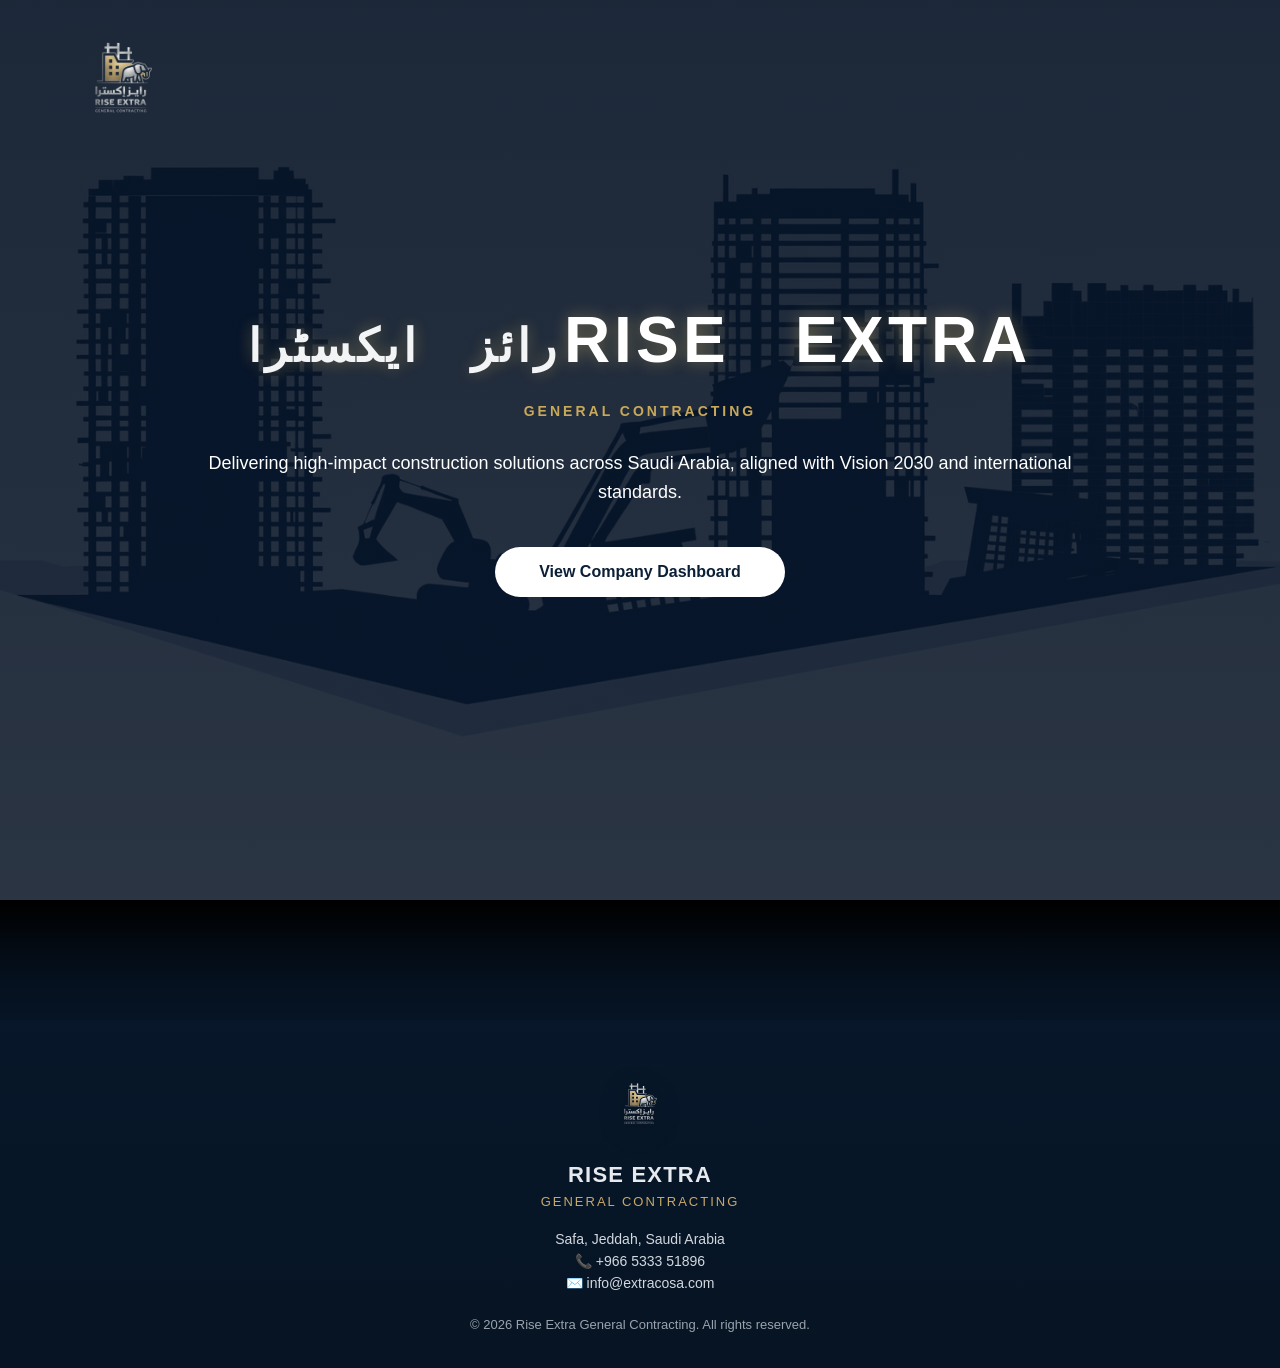
<file: index.html>
<!DOCTYPE html>
<html lang="en">
<head>
  <meta charset="UTF-8" />
  <title>Rise Extra General Contracting</title>
  <meta name="viewport" content="width=device-width, initial-scale=1.0" />
  <link rel="stylesheet" href="style.css" />
</head>

<body>

<section class="hero">

  <!-- LOGO -->
  <div class="logo-box">
    <img src="assets/images/logo.png" alt="Rise Extra Logo">
  </div>

  <!-- BRAND -->
  <div class="brand-container">

    <!-- ARABIC FIRST -->
    <h1 class="brand brand-ar">
      <span>رائز</span>
      <span>&nbsp;</span>
      <span>ایکسٹرا</span>
    </h1>

    <!-- ENGLISH SECOND -->
    <h1 class="brand brand-en">
      <span>R</span><span>I</span><span>S</span><span>E</span>
      <span>&nbsp;</span>
      <span>E</span><span>X</span><span>T</span><span>R</span><span>A</span>
    </h1>

    <h2 class="subtitle">GENERAL CONTRACTING</h2>

    <p class="tagline">
      Delivering high-impact construction solutions across Saudi Arabia,
      aligned with Vision 2030 and international standards.
    </p>

    <a href="dashboard.html" class="cta-btn">
      View Company Dashboard
    </a>

  </div>

  

</section>
  <div class="hero-transition"></div>

<footer class="site-footer">
  <div class="footer-container">

    <!-- Logo Section -->
    <div class="footer-logo">
      <img src="assets/images/logo.png" alt="Rise Extra General Contracting Logo">
    </div>

    <!-- Brand Text -->
    <div class="footer-brand">
      <h3>RISE EXTRA</h3>
      <p>General Contracting</p>
    </div>

    <!-- Contact Info -->
    <div class="footer-info">
      <p>Safa, Jeddah, Saudi Arabia</p>
      <p>📞 +966 5333 51896</p>
      <p>✉️ info@extracosa.com</p>
    </div>

    <div class="footer-copy">
      © <span id="year"></span> Rise Extra General Contracting. All rights reserved.
    </div>

  </div>
</footer>

<script>
  document.getElementById("year").textContent = new Date().getFullYear();
</script>


</body>
</html>
</file>
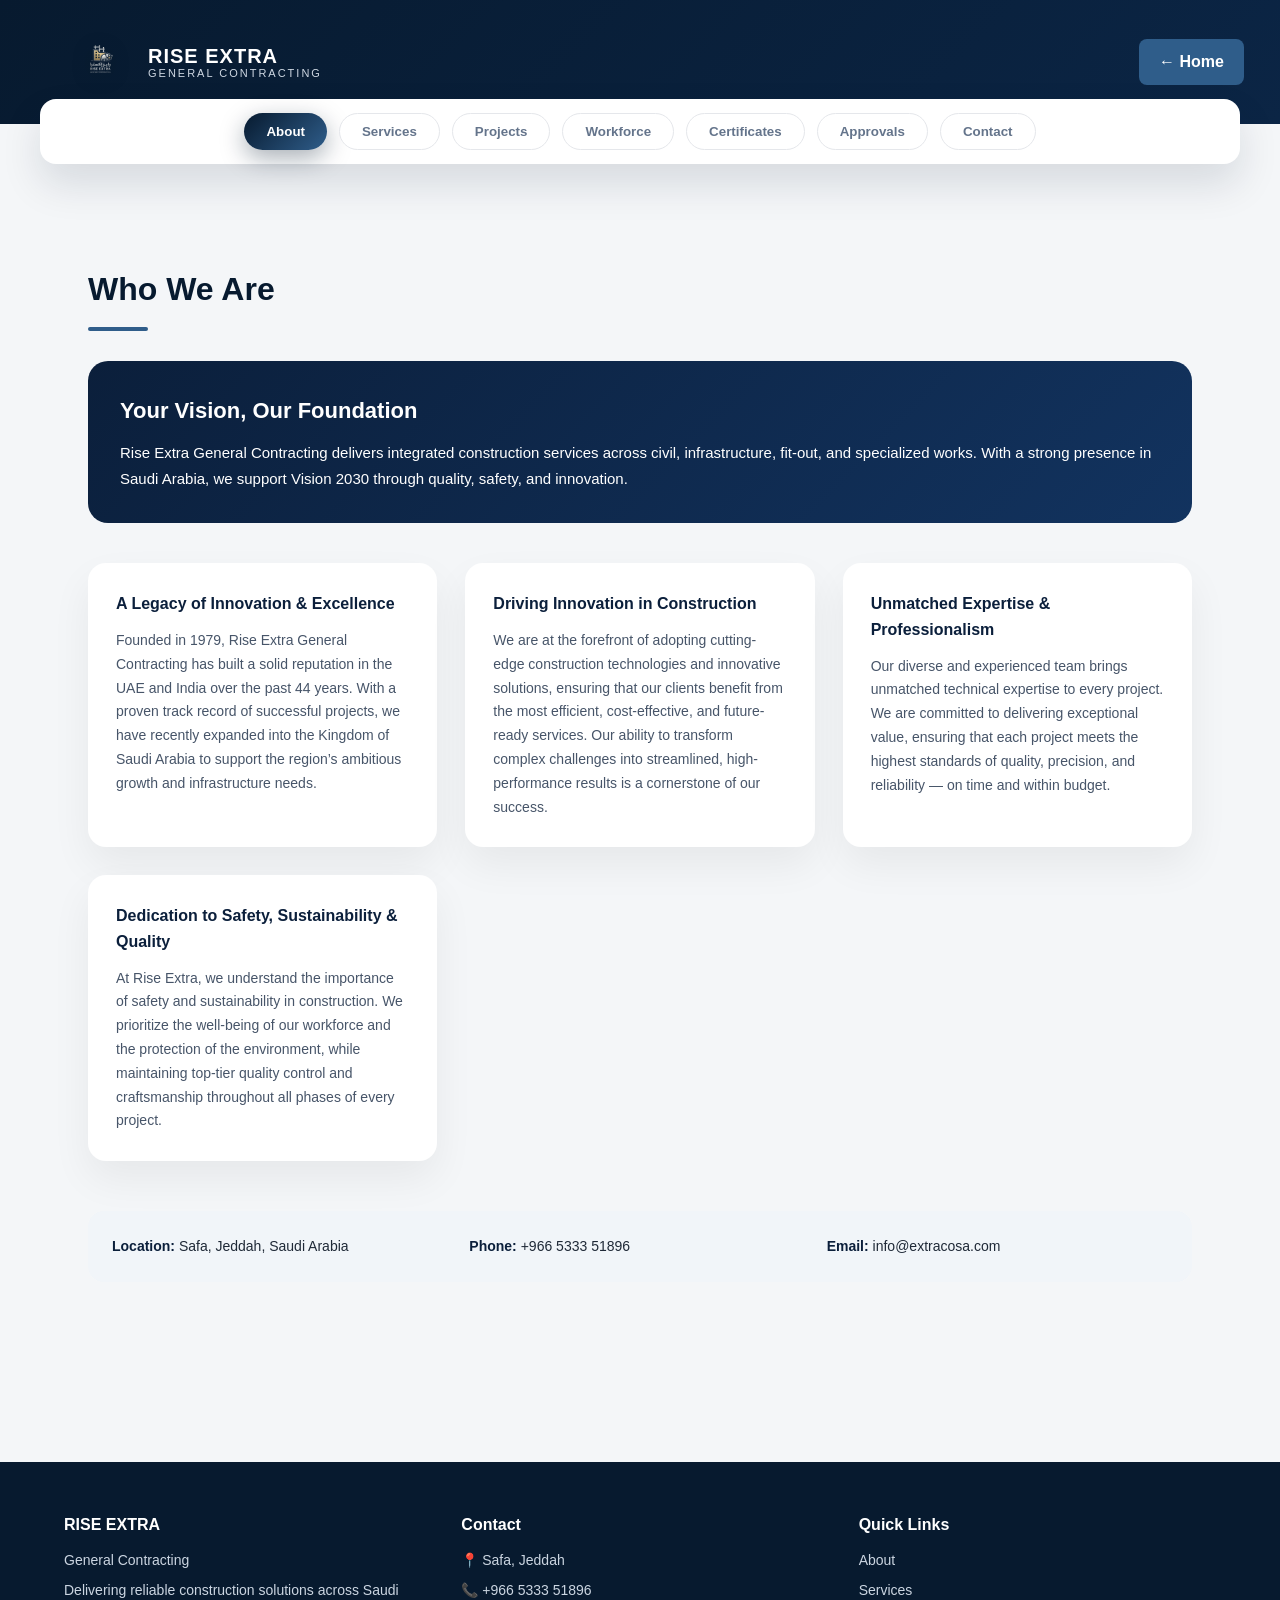
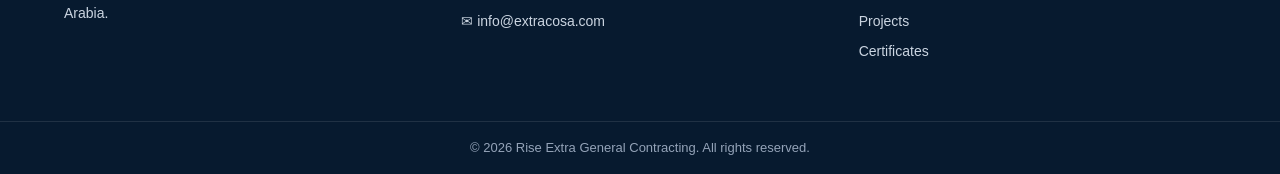
<file: dashboard.html>
<!DOCTYPE html>
<html lang="en">
<head>
  <meta charset="UTF-8" />
  <meta name="viewport" content="width=device-width, initial-scale=1.0" />
  <title>Rise Extra | Dashboard</title>
  <link rel="stylesheet" href="css/style.css" />
</head>
<body>

<!-- HEADER -->
<header class="header">
  <div class="dashboard-header">
  <div class="dashboard-brand">
    <img src="assets/images/logo.png" alt="Rise Extra Logo" class="dashboard-logo" />
    <div class="brand-text">
      <span class="brand-name">RISE EXTRA</span>
      <span class="brand-sub">GENERAL CONTRACTING</span>
    </div>
  </div>

  <!-- existing tabs stay unchanged -->
</div>

  <a href="index.html" class="home-btn">← Home</a>
</header>


  
<!-- TABS -->
<div class="tabs-container">
  <div class="tabs">
<button class="tab active" onclick="openTab('about', this)">About</button>
<button class="tab" onclick="openTab('services', this)">Services</button>
<button class="tab" onclick="openTab('projects', this)">Projects</button>
<button class="tab" onclick="openTab('workforce', this)">Workforce</button>
<button class="tab" onclick="openTab('certificates', this)">Certificates</button>
<button class="tab" onclick="openTab('approvals', this)">Approvals</button>
<button class="tab" onclick="openTab('contact', this)">Contact</button>

  </div>
</div>

<!-- ABOUT -->
<section id="about" class="content">
  <div class="about-wrapper">

    <h2 class="section-title">Who We Are</h2>
    <div class="section-line"></div>

    <!-- Intro Block -->
    <div class="about-intro">
      <h3>Your Vision, Our Foundation</h3>
      <p>
        Rise Extra General Contracting delivers integrated construction services
        across civil, infrastructure, fit-out, and specialized works.
        With a strong presence in Saudi Arabia, we support Vision 2030
        through quality, safety, and innovation.
      </p>
    </div>

    <!-- About Grid -->
    <div class="about-grid">

      <div class="about-card">
        <h4>A Legacy of Innovation & Excellence</h4>
        <p>
          Founded in 1979, Rise Extra General Contracting has built a solid reputation
          in the UAE and India over the past 44 years. With a proven track record of
          successful projects, we have recently expanded into the Kingdom of Saudi Arabia
          to support the region’s ambitious growth and infrastructure needs.
        </p>
      </div>

      <div class="about-card">
        <h4>Driving Innovation in Construction</h4>
        <p>
          We are at the forefront of adopting cutting-edge construction technologies
          and innovative solutions, ensuring that our clients benefit from the most
          efficient, cost-effective, and future-ready services. Our ability to transform
          complex challenges into streamlined, high-performance results is a cornerstone
          of our success.
        </p>
      </div>

      <div class="about-card">
        <h4>Unmatched Expertise & Professionalism</h4>
        <p>
          Our diverse and experienced team brings unmatched technical expertise to every
          project. We are committed to delivering exceptional value, ensuring that each
          project meets the highest standards of quality, precision, and reliability —
          on time and within budget.
        </p>
      </div>

      <div class="about-card">
        <h4>Dedication to Safety, Sustainability & Quality</h4>
        <p>
          At Rise Extra, we understand the importance of safety and sustainability in
          construction. We prioritize the well-being of our workforce and the protection
          of the environment, while maintaining top-tier quality control and craftsmanship
          throughout all phases of every project.
        </p>
      </div>

    </div>

    <!-- Contact Strip -->
    <div class="about-contact">
      <p><strong>Location:</strong> Safa, Jeddah, Saudi Arabia</p>
      <p><strong>Phone:</strong> +966 5333 51896</p>
      <p><strong>Email:</strong> info@extracosa.com</p>
    </div>

  </div>
</section>


<!-- SERVICES -->
<section id="services" class="content">
  <h2 class="section-title">Our Services</h2>
  <div class="section-line"></div>
  <div class="grid">
    <div class="card">Fit-Out Interior & Exterior</div>
    <div class="card">Civil & Steel Structures</div>
    <div class="card">Facade Works</div>
    <div class="card">Infrastructure</div>
    <div class="card">Maintenance</div>
    <div class="card">Prefab Works</div>
  </div>
</section>

<!-- PROJECTS -->
<section id="projects" class="content">
  <h2 class="section-title">Our Projects</h2>
  <div class="section-line"></div>

  <div class="project">
    <span>Residential</span>
    <h3>Amir Fawaz Project</h3>
    <p>PMC: Almanbar Consulting</p>
    <p>Scope: Civil, Fit-out, MEP</p>
    <p>Value: 27.93 Million SAR</p>
  </div>

  <div class="project">
    <span>GRC Works</span>
    <h3>Red Sea – Single Villas Type B</h3>
    <p>Client: Red Sea</p>
    <p>Scope: GRC Panels & Steel Brackets</p>
    <p>Value: 18.05 Million SAR</p>
  </div>
</section>

<!-- WORKFORCE -->
<section id="workforce" class="content">
  <h2 class="section-title">Our Workforce</h2>
  <div class="section-line"></div>
  <p>Highly skilled engineers, supervisors, and site professionals.</p>
</section>

<!-- CERTIFICATES -->
<section id="certificates" class="content">
  <h2 class="section-title">Our Certificates</h2>
  <div class="section-line"></div>

  <div class="cert-grid">
    <div class="cert-box">
      <img src="assets/images/cert1.jpeg" alt="ISO 9001">
      <p>ISO 9001:2015</p>
    </div>

    <div class="cert-box">
      <img src="assets/images/cert3.jpeg" alt="ISO 14001">
      <p>ISO 14001:2015</p>
    </div>

    <div class="cert-box">
      <img src="assets/images/cert2.jpeg" alt="ISO 45001">
      <p>ISO 45001:2018</p>
    </div>
  </div>
</section>


<!-- APPROVALS -->
<section id="approvals" class="content">
  <h2 class="section-title">Our Approvals</h2>
  <div class="section-line"></div>
  <p>Approved by major government & private entities.</p>
</section>

<!-- CONTACT -->
<section id="contact" class="content">
  <h2 class="section-title">Contact Us</h2>
  <div class="section-line"></div>
  <p>📍 Safa, Jeddah</p>
  <p>📞 +966 5333 51896</p>
  <p>✉ info@extracosa.com</p>
</section>
  <!-- ================= FOOTER ================= -->
<footer class="footer">
  <div class="footer-inner">
    <div class="footer-col">
      <h4>RISE EXTRA</h4>
      <p>General Contracting</p>
      <p>Delivering reliable construction solutions across Saudi Arabia.</p>
    </div>

    <div class="footer-col">
      <h4>Contact</h4>
      <p>📍 Safa, Jeddah</p>
      <p>📞 +966 5333 51896</p>
      <p>✉ info@extracosa.com</p>
    </div>

    <div class="footer-col">
      <h4>Quick Links</h4>
      <p>About</p>
      <p>Services</p>
      <p>Projects</p>
      <p>Certificates</p>
    </div>
  </div>

  <div class="footer-bottom">
    © 2026 Rise Extra General Contracting. All rights reserved.
  </div>
</footer>


 <script type="text/javascript">
  function openTab(tabId, el) {
    // Hide all sections
    document.querySelectorAll(".content").forEach(c => {
      c.classList.remove("active");
    });

    // Remove active state from tabs
    document.querySelectorAll(".tab").forEach(t => {
      t.classList.remove("active");
    });

    // Show selected section
    document.getElementById(tabId).classList.add("active");

    // Activate clicked tab (safe)
    if (el) el.classList.add("active");
  }

  // ✅ LOAD ABOUT BY DEFAULT (FIX)
  document.addEventListener("DOMContentLoaded", () => {
    const aboutTab = document.querySelector(".tab.active");
    openTab("about", aboutTab);
  });
</script>
</body>
</html>
</file>
<file: style.css>
/* RESET */
* {
  margin: 0;
  padding: 0;
  box-sizing: border-box;
}

/* ROOT COLORS */
:root {
  --navy: #0b1f36;
  --navy-dark: #071426;
  --sand: #e7d3b0;
  --gold-soft: #c8a85a;
  --white: #ffffff;
}

/* BODY */
body {
  font-family: "Inter", "Segoe UI", sans-serif;
  background: #000;
}

/* HERO */
.hero {
  min-height: 100vh;
  background:
    linear-gradient(to bottom, rgba(7,20,38,0.9), rgba(7,20,38,0.85)),
    url("assets/images/bg-construction.png") center/cover no-repeat;
  color: var(--white);
  display: flex;
  flex-direction: column;
  align-items: center;
  justify-content: center;
  text-align: center;
  position: relative;
  padding: 40px 20px;
}

/* LOGO */
.logo-box {
  position: absolute;
  top: 30px;
  left: 40px;
}

.logo-box img {
  height: 110px;
}

/* BRAND CONTAINER */
.brand-container {
  max-width: 900px;
}

/* BRAND TEXT */
.brand {
  display: inline-block;
  font-weight: 800;
  letter-spacing: 4px;
  margin-bottom: 10px;
}

/* LETTERS */
.brand span {
  display: inline-block;
  opacity: 0;
  transform: translateY(50px) scale(0.9);
  animation: letterEnter 0.9s ease-out forwards;
}

/* ENGLISH DELAY */
.brand-en span:nth-child(n) {
  animation-delay: calc(0.05s * var(--i));
}

/* ARABIC DELAY */
.brand-ar span:nth-child(n) {
  animation-delay: calc(0.05s * var(--i) + 0.2s);
}

/* MANUAL DELAYS */
.brand span:nth-child(1) { --i: 1 }
.brand span:nth-child(2) { --i: 2 }
.brand span:nth-child(3) { --i: 3 }
.brand span:nth-child(4) { --i: 4 }
.brand span:nth-child(5) { --i: 5 }
.brand span:nth-child(6) { --i: 6 }
.brand span:nth-child(7) { --i: 7 }
.brand span:nth-child(8) { --i: 8 }
.brand span:nth-child(9) { --i: 9 }
.brand span:nth-child(10){ --i:10 }

/* FONT SIZES */
.brand-en {
  font-size: 64px;
}

.brand-ar {
  font-size: 46px;
  direction: rtl;
  margin-top: 6px;
  opacity: 0.95;
}

/* SUBTITLE */
.subtitle {
  margin-top: 16px;
  font-size: 14px;
  letter-spacing: 3px;
  color: var(--gold-soft);
}

/* TAGLINE */
.tagline {
  margin-top: 30px;
  font-size: 18px;
  line-height: 1.6;
  opacity: 0;
  animation: fadeUp 1s ease forwards;
  animation-delay: 1.1s;
}

/* CTA */
.cta-btn {
  display: inline-block;
  margin-top: 40px;
  padding: 16px 44px;
  background: var(--white);
  color: var(--navy);
  border-radius: 40px;
  font-weight: 600;
  text-decoration: none;
  opacity: 0;
  animation: fadeUp 1s ease forwards, pulseGlow 1.8s ease-in-out infinite;
  animation-delay: 1.4s;
}

/* FOOTER */
.hero-footer {
  position: absolute;
  bottom: 20px;
  font-size: 13px;
  opacity: 0.7;
}

/* LETTER ANIMATION */
@keyframes letterEnter {
  0% {
    opacity: 0;
    transform: translateY(50px) scale(0.9);
  }
  70% {
    opacity: 1;
    transform: translateY(-6px) scale(1.04);
  }
  100% {
    opacity: 1;
    transform: translateY(0) scale(1);
    text-shadow: 0 0 16px rgba(200,168,90,0.45);
  }
}

/* FADE UP */
@keyframes fadeUp {
  from {
    opacity: 0;
    transform: translateY(25px);
  }
  to {
    opacity: 1;
    transform: translateY(0);
  }
}

/* PULSE GLOW */
@keyframes pulseGlow {
  0%, 100% {
    box-shadow: 0 0 0 rgba(200,168,90,0);
  }
  50% {
    box-shadow: 0 0 25px rgba(200,168,90,0.35);
  }
}

/* MOBILE */
@media (max-width: 768px) {
  .brand-en { font-size: 42px; }
  .brand-ar { font-size: 32px; }
  .tagline { font-size: 15px; }
  .logo-box { left: 20px; top: 20px; }
}
/* ===========================
/* ===========================
   FOOTER – PREMIUM LOGO LAYOUT
=========================== */

.site-footer {
  background: linear-gradient(
    180deg,
    rgba(8, 25, 44, 0.95),
    rgba(6, 20, 36, 0.98)
  );
  color: #e6e9ee;
  padding: 56px 20px 36px;
  margin-top: 90px;
  border-top: 1px solid rgba(255, 255, 255, 0.08);
}

.footer-container {
  max-width: 1200px;
  margin: 0 auto;
  text-align: center;
}

/* LOGO */
.footer-logo {
  margin-bottom: 18px;
}

.footer-logo img {
  height: 64px;              /* Professional size */
  max-width: 240px;
  object-fit: contain;
  filter: drop-shadow(0 6px 14px rgba(0, 0, 0, 0.35));
}

/* BRAND TEXT */
.footer-brand h3 {
  margin: 0;
  font-size: 22px;
  letter-spacing: 1.2px;
  font-weight: 700;
}

.footer-brand p {
  margin: 6px 0 22px;
  font-size: 13px;
  letter-spacing: 2px;
  text-transform: uppercase;
  color: #c9a86a;
}

/* INFO */
.footer-info p {
  margin: 6px 0;
  font-size: 14px;
  color: #d3d8df;
}

/* COPYRIGHT */
.footer-copy {
  margin-top: 26px;
  font-size: 13px;
  color: #9aa3ad;
}

/* MOBILE */
@media (max-width: 768px) {
  .site-footer {
    padding: 44px 16px 32px;
  }

  .footer-logo img {
    height: 52px;
  }

  .footer-brand h3 {
    font-size: 20px;
  }
}
/* ===============================
   HERO → FOOTER SMOOTH TRANSITION
================================ */

.hero-transition {
  position: relative;
  height: 120px;
  background: linear-gradient(
    to bottom,
    rgba(6, 20, 36, 0) 0%,
    rgba(6, 20, 36, 0.6) 45%,
    rgba(6, 20, 36, 0.85) 70%,
    rgba(6, 20, 36, 1) 100%
  );
}

/* REMOVE HARSH BLACK BANDS */
.black-layer,
.dark-strip,
.section-divider {
  background: transparent !important;
}

/* Ensure footer blends, not cuts */
.site-footer {
  margin-top: 0;
  border-top: none;
}
</file>
<file: css/style.css>
/* ================= BASE RESET ================= */
* {
  margin: 0;
  padding: 0;
  box-sizing: border-box;
}

body {
  font-family: "Inter", "Segoe UI", sans-serif;
  background: #f4f6f8;
  color: #1f2937;
  line-height: 1.6;
}

a {
  text-decoration: none;
  color: inherit;
}

/* ================= COLOR PALETTE ================= */
:root {
  --navy: #071a2f;
  --navy-2: #0b2545;
  --steel: #2f5d8a;
  --steel-soft: #3f6f9f;
  --white: #ffffff;
  --muted: #64748b;
  --shadow: rgba(7, 26, 47, 0.12);
}

/* ================= HEADER ================= */
.header {
  background: linear-gradient(135deg, var(--navy), var(--navy-2));
  padding: 22px 36px;
  display: flex;
  align-items: center;
  justify-content: space-between;
  flex-wrap: wrap;
}

.brand h1 {
  color: white;
  font-size: 26px;
  font-weight: 800;
  letter-spacing: 1px;
}

.brand span {
  color: #9fb7cc;
  font-size: 11px;
  letter-spacing: 3px;
}

.home-btn {
  background: var(--steel);
  color: white;
  padding: 10px 20px;
  border-radius: 8px;
  font-weight: 600;
}

.home-btn:hover {
  background: var(--steel-soft);
}

/* ================= TABS ================= */
.tabs-container {
  background: white;
  margin: -25px auto 40px;
  max-width: 1200px;
  padding: 14px;
  border-radius: 16px;
  box-shadow: 0 20px 40px var(--shadow);
}

.tabs {
  display: flex;
  gap: 12px;
  flex-wrap: wrap;
  justify-content: center;
}

.tab {
  padding: 10px 22px;
  border-radius: 999px;
  border: 1px solid #e5e7eb;
  background: white;
  cursor: pointer;
  font-weight: 600;
  color: var(--muted);
}

.tab:hover {
  border-color: var(--steel);
  color: var(--navy);
}

.tab.active {
  background: linear-gradient(135deg, var(--navy), var(--steel));
  color: white;
  border: none;
  box-shadow: 0 8px 25px rgba(7, 26, 47, 0.35);
}

/* ================= CONTENT ================= */
.content {
  display: none;
  max-width: 1200px;
  margin: auto;
  padding: 20px 24px 60px;
}

.content.active {
  display: block;
}

.section-title {
  font-size: 32px;
  font-weight: 800;
  color: var(--navy);
}

.section-line {
  width: 60px;
  height: 4px;
  background: var(--steel);
  margin: 12px 0 30px;
  border-radius: 4px;
}

/* ================= HERO CARD ================= */
.hero {
  background: linear-gradient(135deg, var(--navy), var(--steel));
  border-radius: 22px;
  padding: 32px;
  color: white;
  display: grid;
  grid-template-columns: 2fr 1fr;
  gap: 30px;
  margin-bottom: 40px;
}

.hero h3 {
  font-size: 22px;
  margin-bottom: 12px;
}

.hero p {
  color: #dbeafe;
}

.hero ul {
  list-style: none;
}

.hero li {
  margin-bottom: 10px;
  font-weight: 600;
}

/* ================= CARDS ================= */
.grid {
  display: grid;
  grid-template-columns: repeat(auto-fit, minmax(240px, 1fr));
  gap: 24px;
}

.card {
  background: white;
  padding: 24px;
  border-radius: 18px;
  box-shadow: 0 18px 40px rgba(0, 0, 0, 0.06);
}

.card h4 {
  margin-bottom: 8px;
  color: var(--navy);
}

/* ================= PROJECT ================= */
.project {
  background: white;
  border-left: 6px solid var(--steel);
  padding: 26px;
  border-radius: 18px;
  box-shadow: 0 18px 40px rgba(0,0,0,0.07);
  margin-bottom: 28px;
}

.project span {
  background: var(--navy);
  color: white;
  padding: 6px 14px;
  border-radius: 999px;
  font-size: 12px;
  display: inline-block;
  margin-bottom: 12px;
}

/* ================= MOBILE ================= */
@media (max-width: 900px) {
  .hero {
    grid-template-columns: 1fr;
  }
}

@media (max-width: 768px) {
  .tabs {
    justify-content: flex-start;
    overflow-x: auto;
  }
}
/* ================= CERTIFICATES ================= */
.cert-grid {
  display: grid;
  grid-template-columns: repeat(auto-fit, minmax(220px, 1fr));
  gap: 24px;
}

.cert-box {
  background: var(--white);
  border-radius: 18px;
  padding: 20px;
  text-align: center;
  box-shadow: 0 15px 35px rgba(0,0,0,0.06);
}

.cert-box img {
  width: 100%;
  max-height: 200px;
  object-fit: contain;
  margin-bottom: 12px;
}

.cert-box p {
  font-weight: 700;
  color: var(--navy);
}

/* ================= FOOTER ================= */
.footer {
  background: #071a2f;
  color: #cbd5e1;
  margin-top: 80px;
}

.footer-inner {
  max-width: 1200px;
  margin: auto;
  padding: 50px 24px;
  display: grid;
  grid-template-columns: repeat(auto-fit, minmax(220px, 1fr));
  gap: 40px;
}

.footer h4 {
  color: #ffffff;
  margin-bottom: 12px;
}

.footer p {
  font-size: 14px;
  margin-bottom: 8px;
}

.footer-bottom {
  border-top: 1px solid rgba(255,255,255,0.1);
  text-align: center;
  padding: 16px;
  font-size: 13px;
  color: #94a3b8;
}

/* ================= ABOUT SECTION ================= */
.about-wrapper {
  max-width: 1200px;
  margin: auto;
  padding: 40px 24px;
}

.about-intro {
  background: linear-gradient(135deg, #0b1f3b, #12335f);
  color: #ffffff;
  padding: 32px;
  border-radius: 20px;
  margin-bottom: 40px;
}

.about-intro h3 {
  margin-bottom: 12px;
  font-size: 22px;
}

.about-intro p {
  line-height: 1.7;
  font-size: 15px;
}

/* Grid */
.about-grid {
  display: grid;
  grid-template-columns: repeat(auto-fit, minmax(260px, 1fr));
  gap: 28px;
}

.about-card {
  background: #ffffff;
  padding: 28px;
  border-radius: 18px;
  box-shadow: 0 18px 40px rgba(0,0,0,0.06);
  position: relative;
}

.about-card h4 {
  margin-bottom: 12px;
  color: #0b1f3b;
  font-size: 16px;
}

.about-card p {
  font-size: 14px;
  line-height: 1.7;
  color: #475569;
}

/* Contact Strip */
.about-contact {
  margin-top: 50px;
  padding: 24px;
  border-radius: 16px;
  background: #f1f5f9;
  display: grid;
  grid-template-columns: repeat(auto-fit, minmax(220px, 1fr));
  gap: 16px;
  font-size: 14px;
}

.about-contact strong {
  color: #0b1f3b;
}

/* Mobile */
@media (max-width: 768px) {
  .about-intro {
    padding: 24px;
  }
}

/* ===============================
   DASHBOARD LOGO (MATCH INDEX)
================================ */

.dashboard-header {
  display: flex;
  align-items: center;
  justify-content: space-between;
  padding: 18px 32px;
}

/* Brand container */
.dashboard-brand {
  display: flex;
  align-items: center;
  gap: 14px;
}

/* Logo image */
.dashboard-logo {
  height: 44px;
  width: auto;
  filter: drop-shadow(0 4px 10px rgba(0,0,0,0.25));
}

/* Text beside logo */
.brand-text {
  display: flex;
  flex-direction: column;
  line-height: 1.1;
}

.brand-name {
  font-size: 20px;
  font-weight: 700;
  letter-spacing: 1px;
  color: #ffffff;
}

.brand-sub {
  font-size: 11px;
  letter-spacing: 2px;
  color: #cfd8e3;
}

/* Mobile adjustments */
@media (max-width: 768px) {
  .dashboard-header {
    padding: 14px 18px;
  }

  .dashboard-logo {
    height:100px;
  }

  .brand-name {
    font-size: 16px;
  }

  .brand-sub {
    font-size: 10px;
  }
}
/* ================= MOBILE HEADER FIX ================= */
@media (max-width: 768px) {

  .dashboard-header {
    flex-direction: column;
    align-items: center;
    gap: 12px;
    padding: 14px 16px;
  }

  .dashboard-brand {
    flex-direction: column;
    align-items: center;
    text-align: center;
  }

  .dashboard-logo {
    width: 46px;
    height: auto;
    margin-bottom: 6px;
  }

  .brand-text {
    align-items: center;
  }

  .brand-name {
    font-size: 18px;
    letter-spacing: 1px;
  }

  .brand-sub {
    font-size: 11px;
    letter-spacing: 2px;
  }

  /* HOME BUTTON FIX */
  .home-btn {
    position: static;          /* remove absolute/float */
    margin-top: 8px;
    padding: 10px 22px;
    font-size: 14px;
    border-radius: 24px;
    align-self: center;
  }
}
</file>
